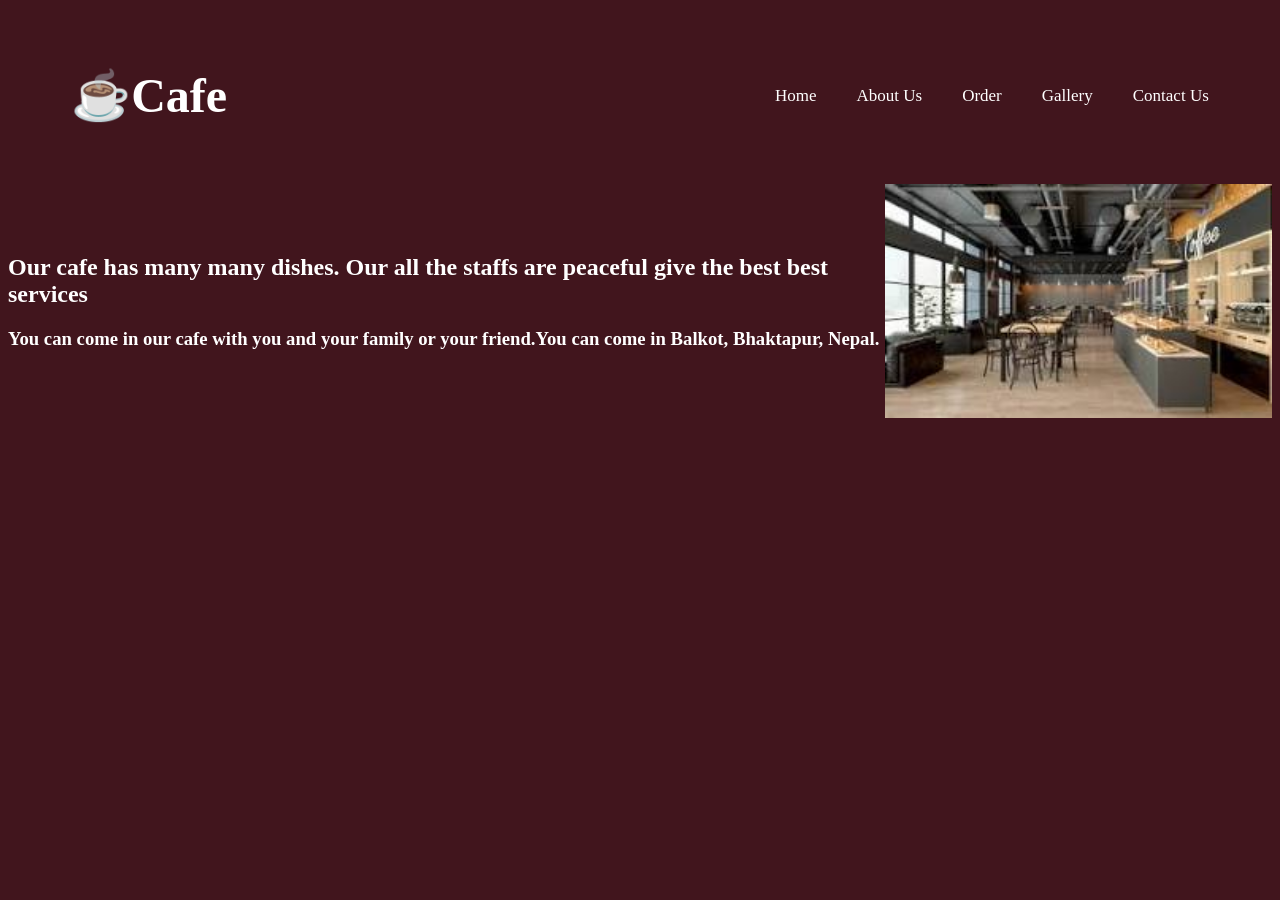
<file: aboutus.html>
<!DOCTYPE html>
<html lang="en">
<head>
    <meta charset="UTF-8">
    <meta name="viewport" content="width=device-width, initial-scale=1.0">
    <title>Document</title>
</head>
<body>
    <link rel="stylesheet" href="style.css">
</head>
<body>
    <style>
        .main{
            display: flex;
            justify-content: space-around;
            align-items: center;
        }
    </style>
<header>
    <nav class="navbar">

        <div class="logo">
             <h2>☕Cafe</h2>
        </div>

        <ul class="nav-links">
            <li><a href="home.html">Home</a></li>
            <li><a href="aboutus.html">About Us</a></li>
            <li><a href="order.html">Order</a></li>
            <li><a href="Gallery.html">Gallery</a></li>
            <li><a href="Contact.html">Contact Us</a></li>
        </ul>

    </nav>
    </header>
    <div class="main">
        <div>

            <h2>Our cafe has many many dishes. Our all the staffs are peaceful give the best best services</h2>
            <h3>You can come in our cafe with you and your family or your friend.You can come in Balkot, Bhaktapur, Nepal.</h3>
        </div>
        <img src="cafeimage.jpeg" alt="cafeimage" max width="400px">
    </div>
</body>
</html>
</file>
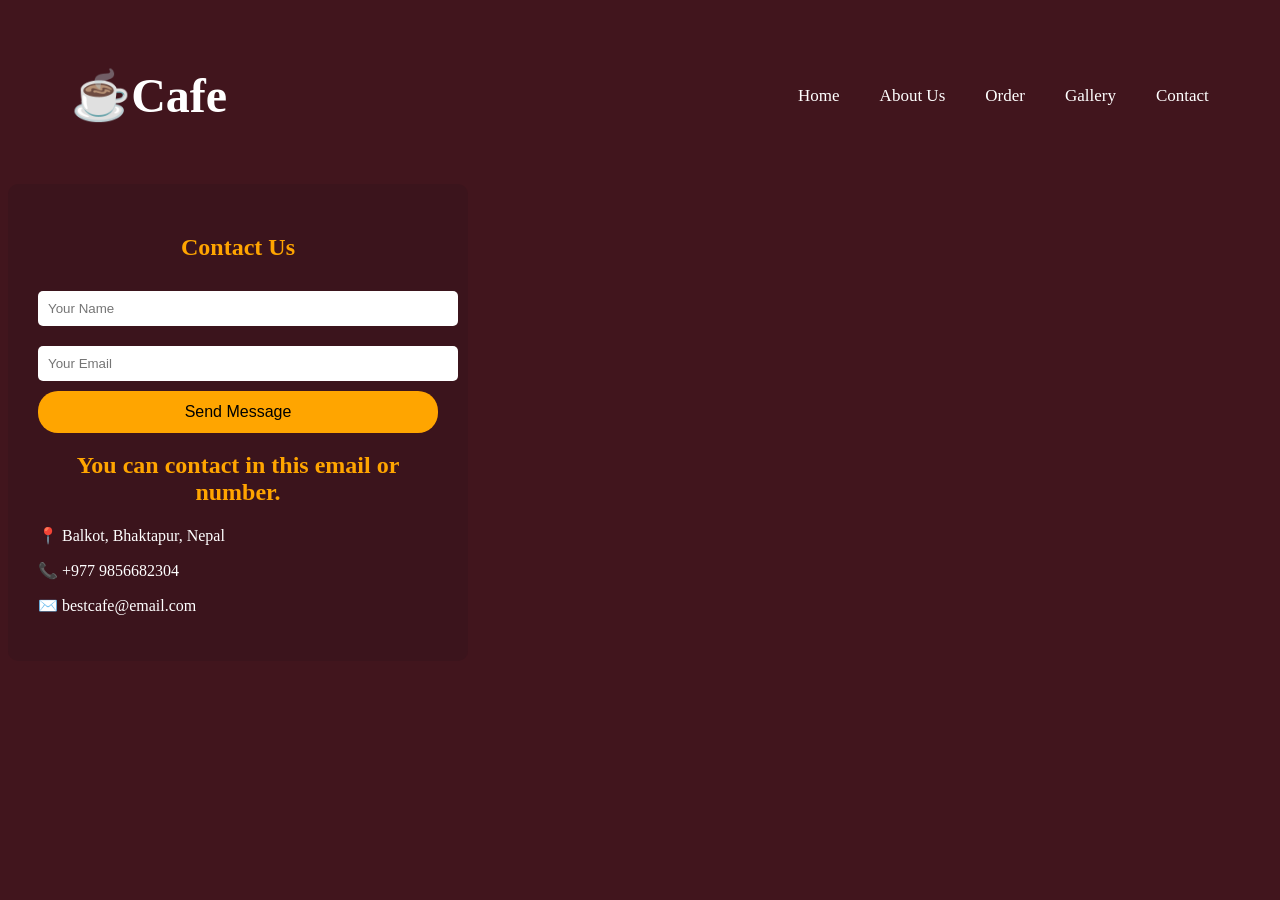
<file: Contact.html>
<!DOCTYPE html>
<html lang="en">
<head>
    <meta charset="UTF-8">
    <meta name="viewport" content="width=, initial-scale=1.0">
    <title>Document</title>
</head>
<link rel="stylesheet" href="style.css">
<style>
    .contact-box{
    width:400px;
    background:#3b141c;
    padding:30px;
    border-radius:10px;
    color:white;
}

.contact-box h2{
    text-align:center;
    color:orange;
    margin-bottom:20px;
}

input,
textarea{
    width:100%;
    padding:10px;
    margin:10px 0;
    border:none;
    border-radius:5px;
    outline:none;
}



button{
    width:100%;
    padding:12px;
    background:orange;
    color:black;
    border:none;
    border-radius:20px;
    font-size:16px;
    cursor:pointer;
}

button:hover{
    background:rgb(255, 0, 0);
}

</style>
<body>
    <header>
    <nav class="navbar">

        <div class="logo">
             <h2>☕Cafe</h2>
        </div>

        <ul class="nav-links">
            <li><a href="home.html">Home</a></li>
            <li><a href="aboutus.html">About Us</a></li>
            <li><a href="order.html">Order</a></li>
            <li><a href="Gallery.html">Gallery</a></li>
            <li><a href="Contact.html">Contact</a></li>
        </ul>

    </nav>
</header>
<div class="contact-box">

    <h2>Contact Us</h2>

    <form>
        <input type="text" placeholder="Your Name" required><br>

        <input type="email" placeholder="Your Email" required><br>


        <button type="submit">Send Message</button>
    </form>

    <div class="info">
        <h2>You can contact in this email or number.</h2>
        <p>📍 Balkot, Bhaktapur, Nepal</p>
        <p>📞 +977 9856682304</p>
        <p>✉️ bestcafe@email.com</p>
    </div>

</div>
</body>
</html>
</file>
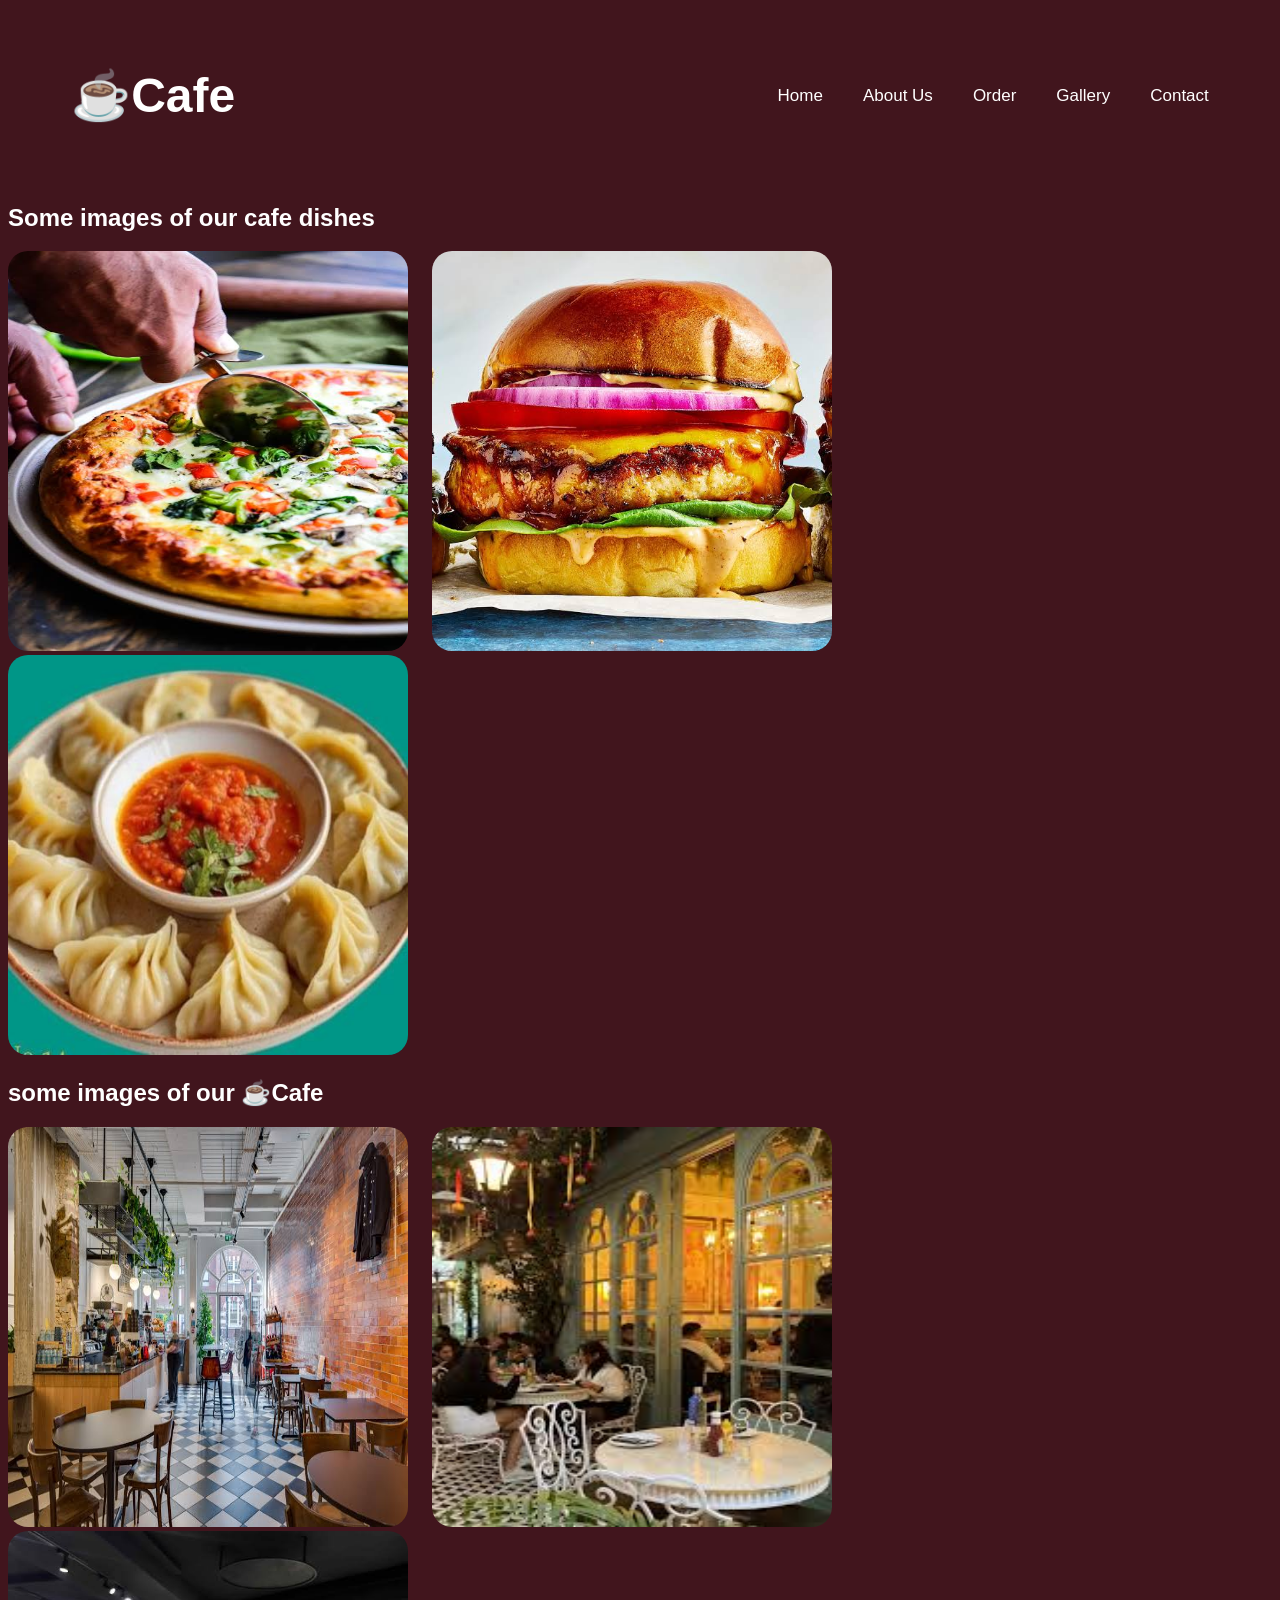
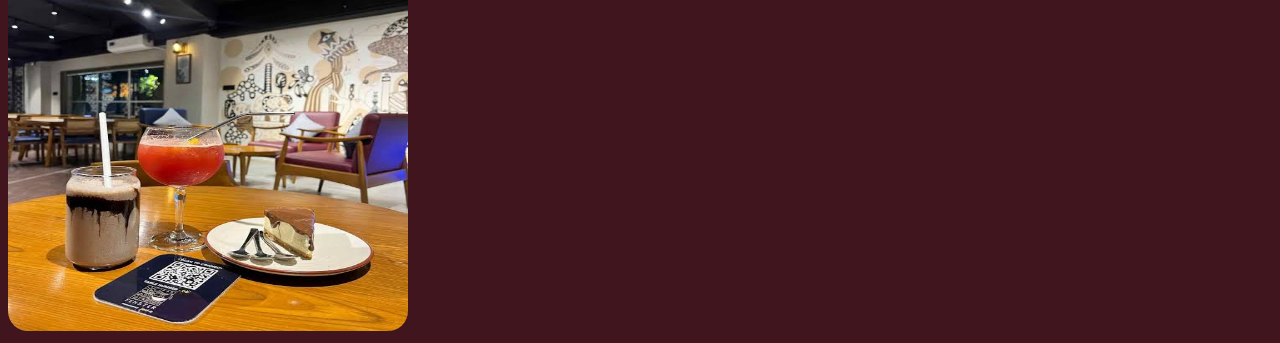
<file: Gallery.html>
<!DOCTYPE html>
<html lang="en">
<head>
    <meta charset="UTF-8">
    <meta name="viewport" content="width=device-width, initial-scale=1.0">
    <title>Document</title>
</head>
<link rel="stylesheet" href="style.css">
<style>
    body{
        font-family: 'Gill Sans', 'Gill Sans MT', Calibri, 'Trebuchet MS', sans-serif;
    }
    .img1 img{
        margin-right: 20px;
        border-radius: 20px;
    }
</style>
<body>
    <header>
    <nav class="navbar">

        <div class="logo">
             <h2>☕Cafe</h2>
        </div>

        <ul class="nav-links">
            <li><a href="home.html">Home</a></li>
            <li><a href="aboutus.html">About Us</a></li>
            <li><a href="order.html">Order</a></li>
            <li><a href="Gallery.html">Gallery</a></li>
            <li><a href="Contact.html">Contact</a></li>
        </ul>

    </nav>
</header>
<div class="img1">
<h2>Some images of our cafe dishes</h2>
<img src="pizzzzzzza.jpeg.jfif" alt="pizza"width="400px" height="400px">
<img src="burger.jpeg" alt="burger"width="400px" height="400px">
<img src="momo.jpeg" alt="mo:mo"width="400px"height="400px">
</body>
<h2>some images of our ☕Cafe</h2>
<img src="cafeimg1.jpeg" alt="pizza"width="400px" height="400px">
<img src="cafeimg2.jpeg" alt="burger"width="400px" height="400px">
<img src="cafeimg3.jpeg" alt="mo:mo"width="400px"height="400px">
</body>
</html>
</file>
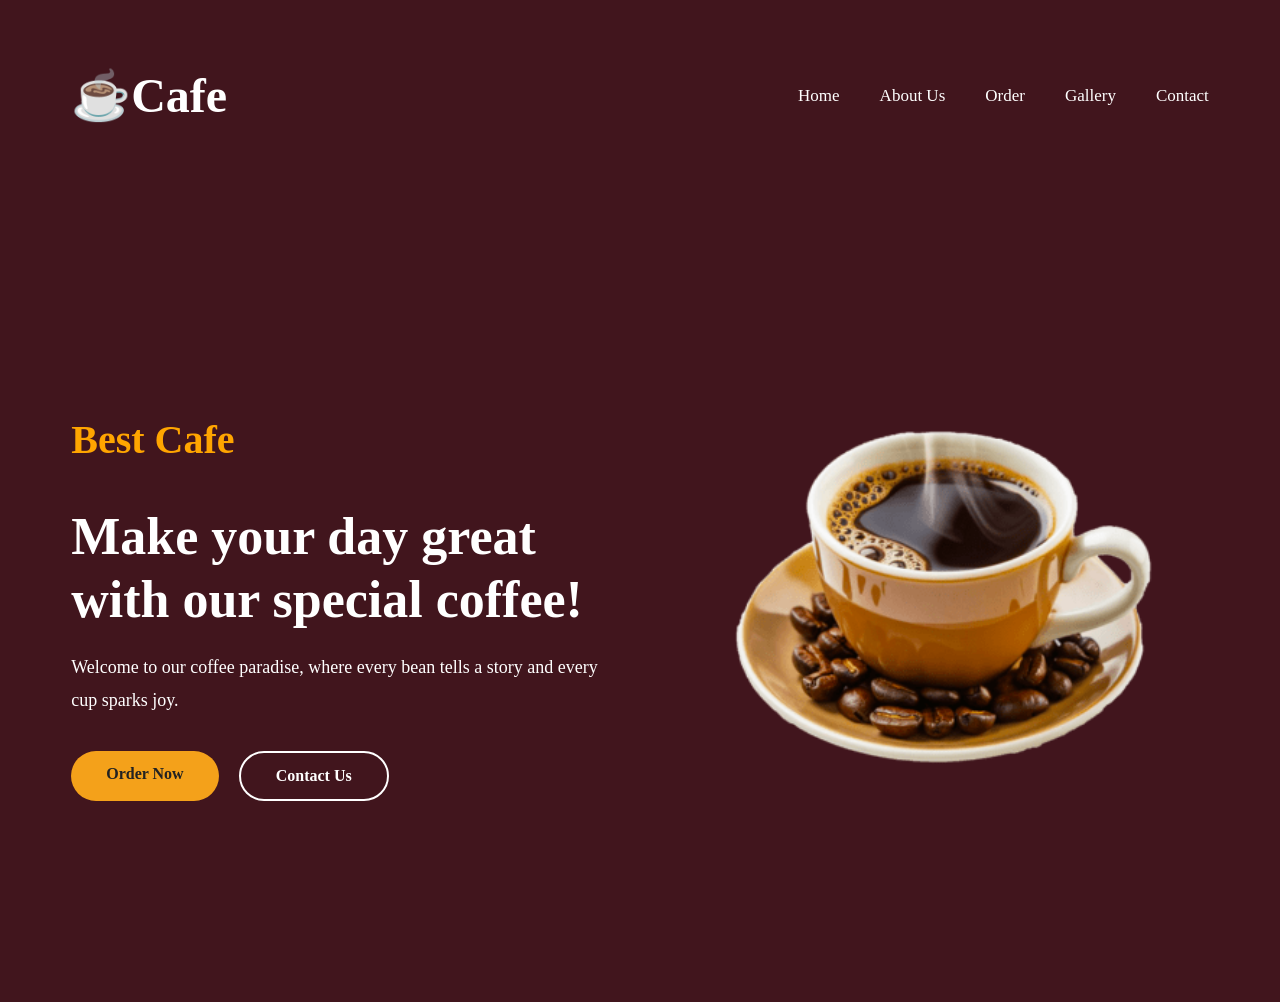
<file: home.html>
<!DOCTYPE html>
<html lang="en">
<head>
    <meta charset="UTF-8">
    <meta name="viewport" content="width=device-width, initial-scale=1.0">
    <title>Cafe Website</title>
    <link rel="stylesheet" href="style.css">
</head>
<body>

<header>
    <nav class="navbar">

        <div class="logo">
             <h2>☕Cafe</h2>
        </div>

        <ul class="nav-links">
             <li><a href="home.html">Home</a></li>
            <li><a href="aboutus.html">About Us</a></li>
            <li><a href="order.html">Order</a></li>
            <li><a href="Gallery.html">Gallery</a></li>
            <li><a href="Contact.html">Contact</a></li>
        </ul>

    </nav>
</header>

<section class="hero">

    <div class="content">

        <h3>Best Cafe</h3>

        <h1>Make your day great with our special coffee!</h1>

        <p>
            Welcome to our coffee paradise, where every bean tells
            a story and every cup sparks joy.
        </p>

        <div class="buttons">
            <a href="order.html" class="btn order">Order Now</a>
            <a href="Contact.html" class="btn contact">Contact Us</a>
        </div>

    </div>

    <div class="image">
        <img src="coffee.png" alt="Coffee Cup">
    </div>

</section>

</body>
</html>
</file>
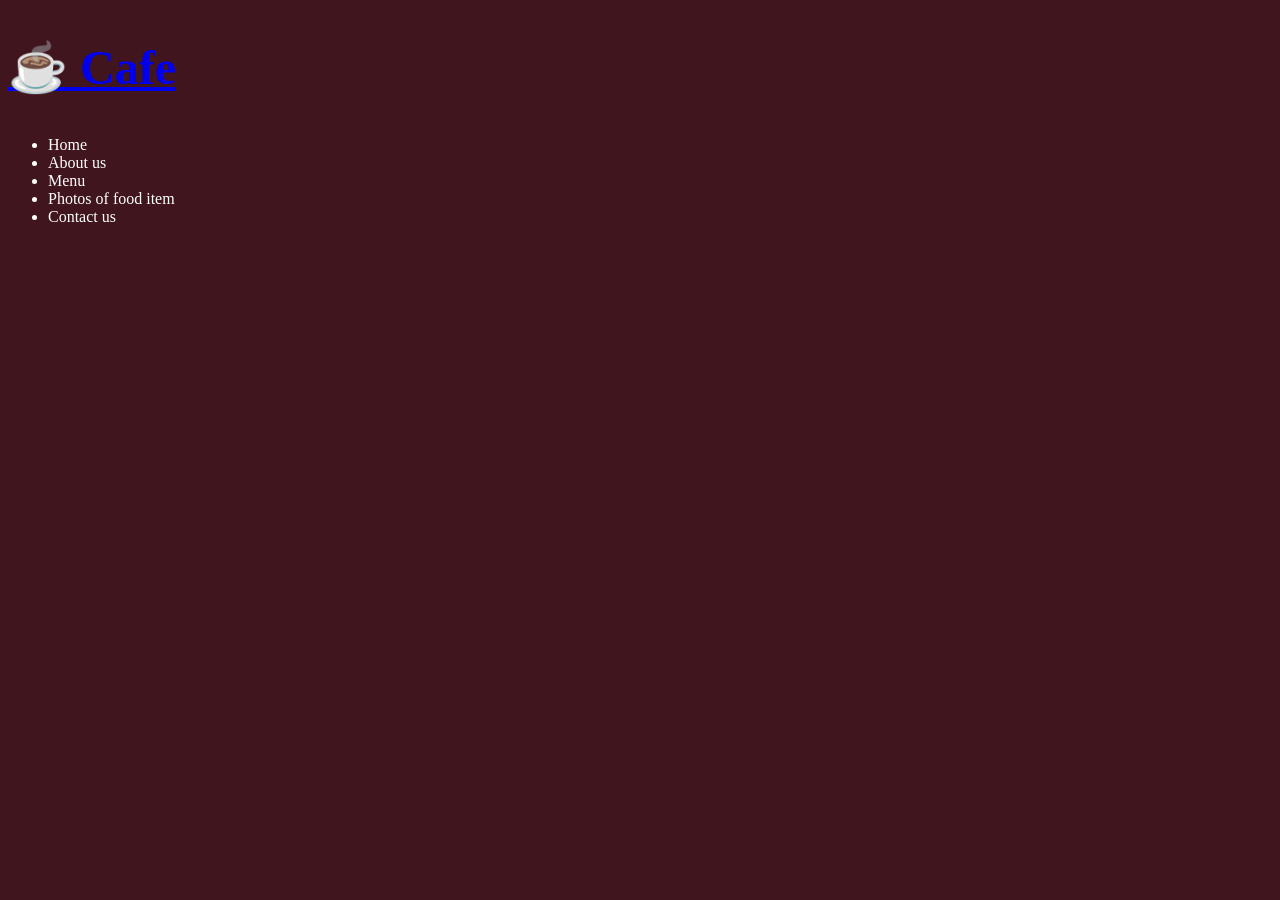
<file: menu.html>
<!DOCTYPE html>
<html>
    <head>
        <link rel="stylesheet" href="style.css">
    </head>
    <body >
        <header>
            <nav >
            <a href="#" class="nav logo">
                <h2 class="Logo text">☕  Cafe</h2></a>
            <ul class="nav-menu">
               <li a href="home.html">Home</a>
               </li>
               <li a href="aboutus.html">About us</a>
               </li>
               <li a href="menu.html">Menu</a>
               </li>
                <li a href="photosoffooditem.html">Photos of food item</a>
               </li>
               <li a href="contactus.html">Contact us</a>
               </li>
            </ul>
            </nav>
        </header>
</file>
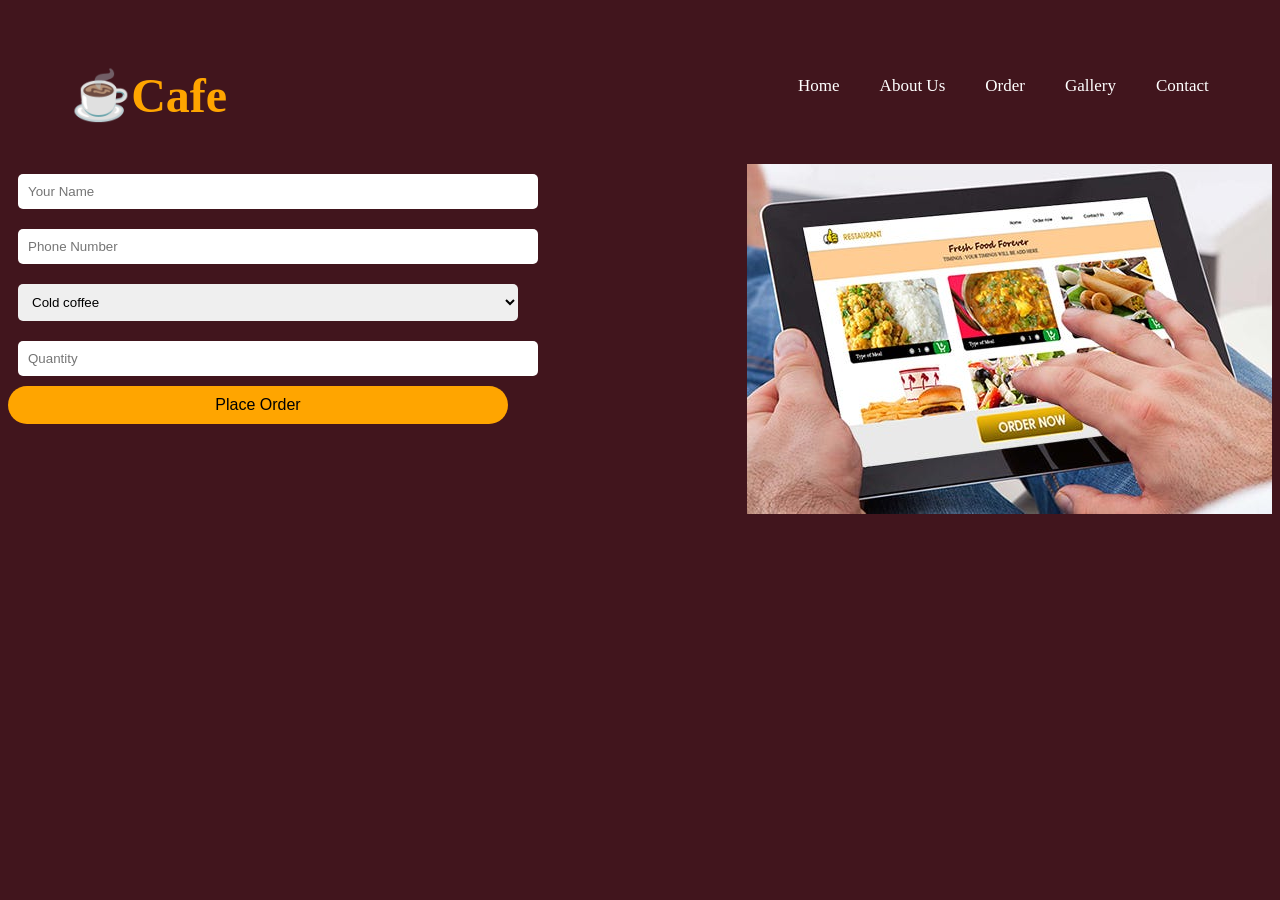
<file: order.html>
<!DOCTYPE html>
<html lang="en">
<head>
    <meta charset="UTF-8">
    <meta name="viewport" content="width=device-width, initial-scale=1.0">
    <title>Document</title>
</head>
    <link rel="stylesheet" href="style.css">
<style>


h2{
    text-align:center;
    margin-bottom:20px;
    color:orange;
}

input,select{
    width:500px;
    padding:10px;
    margin:10px ;
    border:none;
    border-radius:5px;
}

button{
    width:500px;
    padding:10px;
    background:orange;
    border:none;
    border-radius:20px;
    font-size:16px;
    cursor:pointer;
}

button:hover{
    background:red;
}
.pic{
    display: flex;
    justify-content: space-between;
}
.pic1{
    margin-left: 30px;
}
    </style>

<body>
    <header>
    <nav class="navbar">

        <div class="logo">
             <h2>☕Cafe</h2>
        </div>

        <ul class="nav-links">
            <li><a href="home.html">Home</a></li>
            <li><a href="aboutus.html">About Us</a></li>
            <li><a href="order.html">Order</a></li>
            <li><a href="Gallery.html">Gallery</a></li>
            <li><a href="Contact.html">Contact</a></li>
        

        </ul>

    </nav>
    </header>
    <div class="pic">
     
    <form>

<input type="text" placeholder="Your Name" required><br>

<input type="tel" placeholder="Phone Number" required><br>

<select>
    <option>Cold coffee </option>
    <option>pizza </option>
    <option>Burger/option>
    <option>Mocha</option>
</select><br>

<input type="number" placeholder="Quantity" min="1"><br>

<button type="submit">Place Order</button>

</form>
 <div class="pic1">
        <img src="./order picture.jpg">
    </div>
</div>
</body>
</html>
</file>
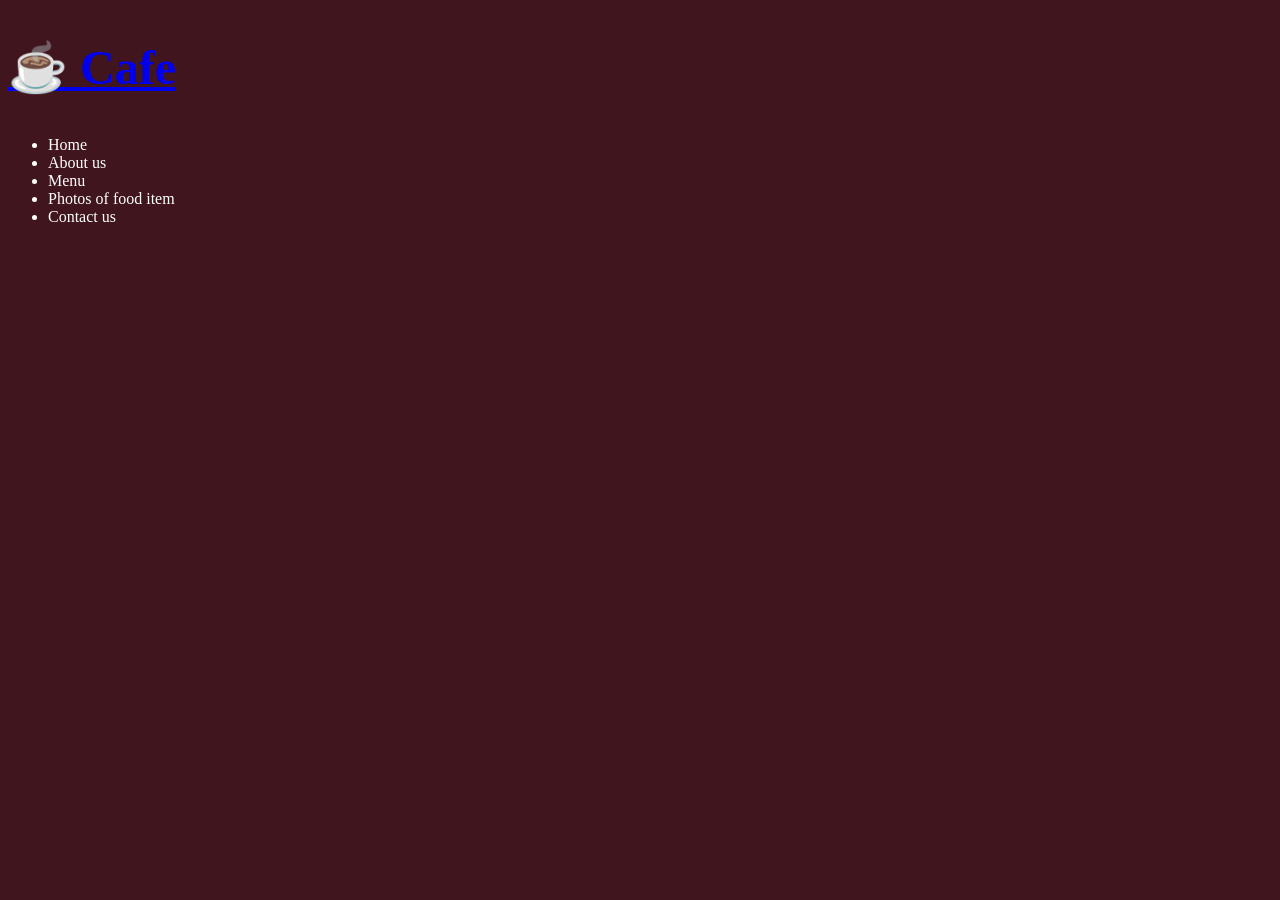
<file: picture.html>
<!DOCTYPE html>
<html>
    <head>
        <link rel="stylesheet" href="style.css">
    </head>
    <body >
        <header>
            <nav >
            <a href="#" class="nav logo">
                <h2 class="Logo text">☕  Cafe</h2></a>
            <ul class="nav-menu">
               <li a href="home.html">Home</a>
               </li>
               <li a href="aboutus.html">About us</a>
               </li>
               <li a href="menu.html">Menu</a>
               </li>
                <li a href="photosoffooditem.html">Photos of food item</a>
               </li>
               <li a href="contactus.html">Contact us</a>
               </li>
            </ul>
            </nav>
        </header>
</file>
<file: style.css>
body{
    background:#41151d;
    color:white;
}

/* Navbar */

.navbar{
    width:90%;
    margin:auto;
    display:flex;
    justify-content:space-between;
    align-items:center;
    padding:20px 0;
}

.logo{
    font-size:32px;
    font-weight:700;
}

.logo span{
    font-size:30px;
}

.nav-links{
    display:flex;
    list-style:none;
    gap:40px;
}

.nav-links a{
    color:white;
    text-decoration:none;
    font-size:17px;
    transition:.3s;
}

.nav-links a:hover{
    color:orange;
}

/* Hero Section */

.hero{
    width:90%;
    margin:auto;
    min-height:90vh;
    display:flex;
    justify-content:space-between;
    align-items:center;
}

.content{
    width:48%;
}

.content h3{
    font-family:'Pacifico';
    color:orange;
    font-size:40px;
    margin-bottom:15px;
}

.content h1{
    font-size:52px;
    line-height:1.2;
    margin-bottom:20px;
}

.content p{
    font-size:18px;
    color:white;
    margin-bottom:35px;
    line-height:1.8;
}

.buttons{
    display:flex;
    gap:20px;
}

.btn{
    text-decoration:none;
    padding:14px 35px;
    border-radius:30px;
    font-weight:600;
    transition:.3s;
}

.order{
    background:#f4a11a;
    color:#222;
}

.order:hover{
    background:white;
}

.contact{
    border:2px solid white;
    color:white;
}

.contact:hover{
    background:white;
    color:black;
}

/* Image */

.image{
    width:48%;
    display:flex;
    justify-content:center;
}

.image img{
    width:520px;
    max-width:100%;
}

/* Responsive */

@media(max-width:900px){

.hero{
    flex-direction:column-reverse;
    text-align:center;
    padding-top:40px;
}

.content,
.image{
    width:100%;
}

.buttons{
    justify-content:center;
}

.navbar{
    flex-direction:column;
}

.nav-links{
    flex-wrap:wrap;
    justify-content:center;
    margin-top:20px;
    gap:20px;
}

.content h1{
    font-size:38px;
}

.content h3{
    font-size:32px;
}

}
</file>
